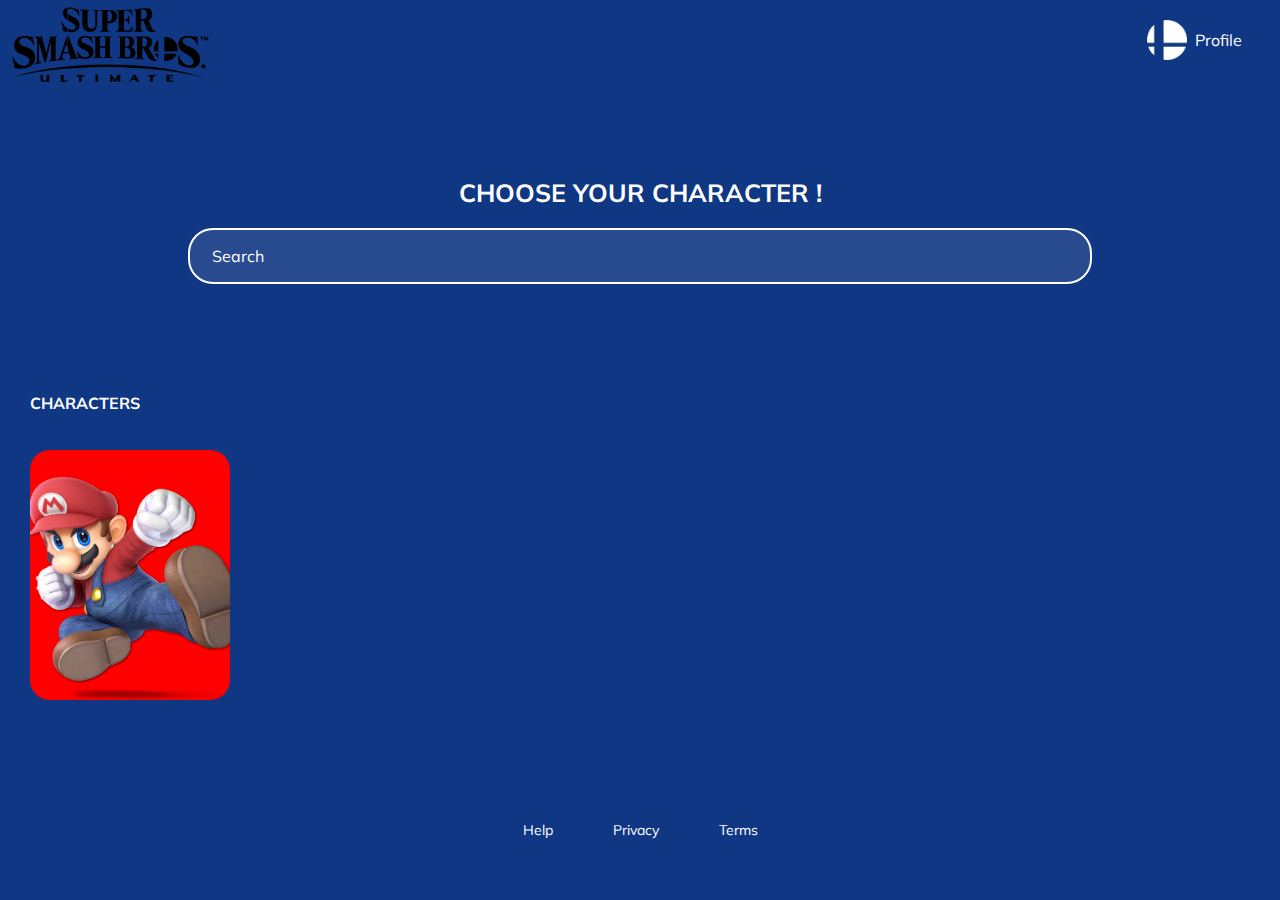
<file: index.html>
<!DOCTYPE html>
<html lang="en">
  <head>
    <meta charset="UTF-8" />
    <meta http-equiv="X-UA-Compatible" content="IE=edge" />
    <meta name="viewport" content="width=device-width, initial-scale=1.0" />
    <title>Smash Bros Characters</title>
    <link rel="icon" href="images\icons\Smash_Ball.ico" />
    <link rel="stylesheet" href="styles.css" />
    <link
      href="https://fonts.googleapis.com/css2?family=Mulish:wght@500&display=swap"
      rel="stylesheet"
    />
  </head>
  <body>
    <header class="header">
      <img
        class="header__img"
        src="images\smash-bros-ultimate-logo.png"
        alt="smash-bros-ultimate-logo"
      />
      <div class="header__menu">
        <div class="header__menu--profile">
          <img src="images\icons\smashBall-white.png" alt="user-icon" />
          <p>Profile</p>
        </div>
        <ul>
          <li><a href="/">Account</a></li>
          <li><a href="/">Log out</a></li>
        </ul>
      </div>
    </header>

    <section class="main">
      <h2 class="main__title">CHOOSE YOUR CHARACTER &excl;</h2>
      <input class="input" type="text" placeholder="Search" />
    </section>

    <h2 class="categories__title">CHARACTERS</h2>
    <section class="carousel">
      <div class="carousel__container">

        <!-- 1 character -->
        <div class="carousel-item">
          <img class="carousel-item__img" src="images\characters\Mario.png" alt="Mario character select"  />
          <div class="carousel-item__details">
            <div>
              <img class="carousel-item__details--img" src="images\icons\icons8-play-30.png" alt="Play Icon"> 
              <img class="carousel-item__details--img" src="images\icons\icons8-add-30.png" alt="Plus Icon"> 
            </div>
            <p class="carousel-item__details--title">Título descriptivo</p>
            <p class="carousel-item__details--subtitle">Subitulo Descriptivo</p>
          </div>
        </div>  
        <!-- End of Character -->
    
      </div>
    </section>

    <!-- Footer -->
    <footer class="footer">
      <a href="#">Help</a>
      <a href="#">Privacy</a>
      <a href="#">Terms</a>
    </footer>
  </body>
</html>
</file>
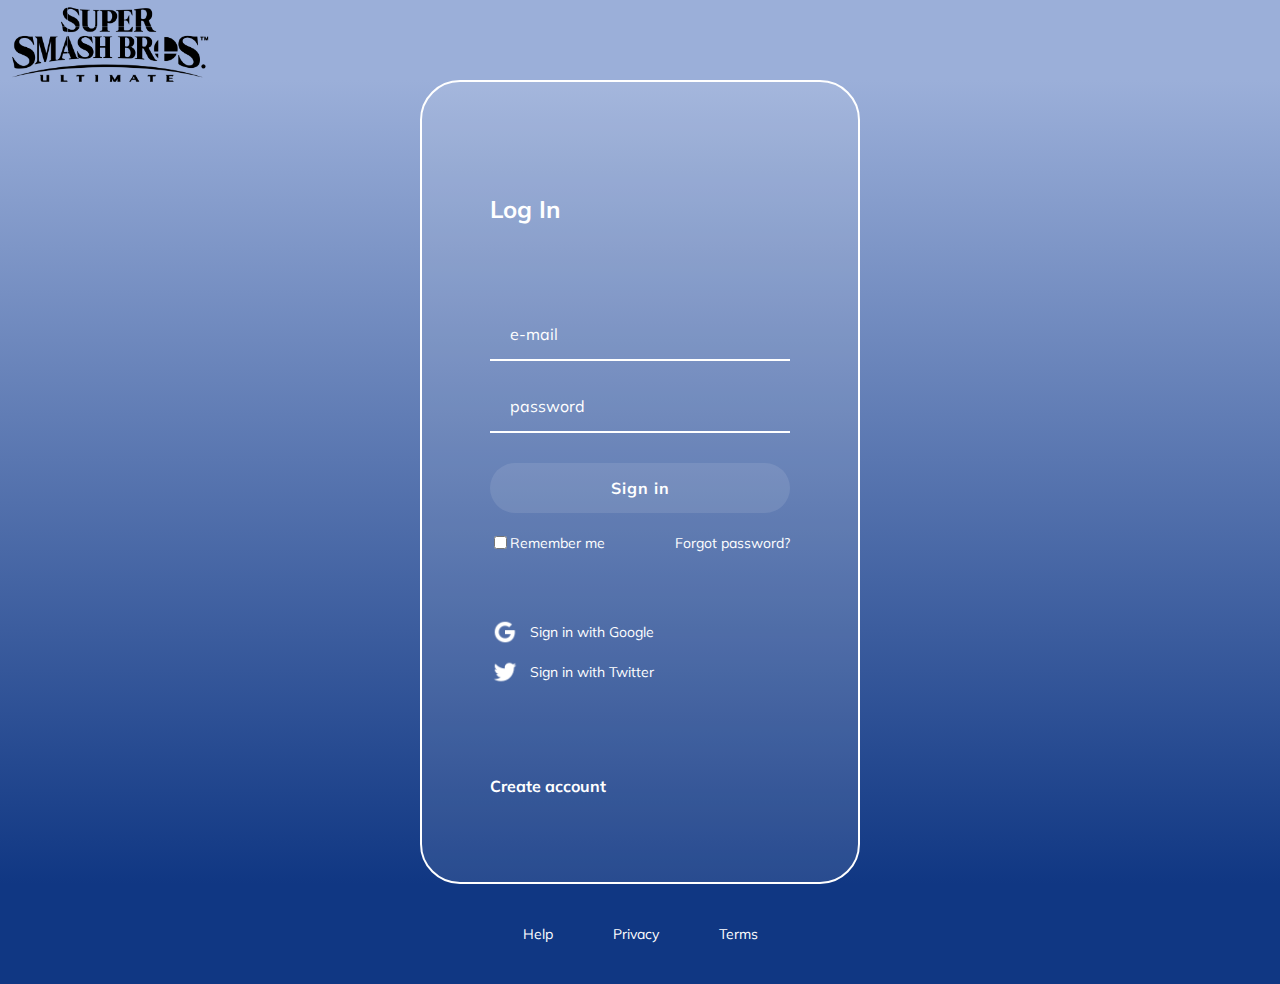
<file: login.html>
<!DOCTYPE html>
<html lang="en">
    <head>
        <meta charset="UTF-8" />
        <meta http-equiv="X-UA-Compatible" content="IE=edge" />
        <meta name="viewport"content="width=device-width, initial-scale=1.0" />
        <title>Smash Bros Characters</title>
        <link rel="icon" href="images\icons\Smash_Ball.ico"/>
        <link rel="stylesheet" href="login-styles.css"/>
        <link href="https://fonts.googleapis.com/css2?family=Mulish:wght@500&display=swap" rel="stylesheet"/>
      </head>
<body>
    <header class="header">
        <img class="header__img" src="images\smash-bros-ultimate-logo.png" alt="smash-bros-ultimate-logo"/>
    </header>
    <section class="login">
        <section class="login__container">
            <h2 >Log In</h2>
            <form action="" class="login__container--form">
                <input type="text" class="input" placeholder="e-mail">
                <input type="password" class="input" placeholder="password">
                <button class="button">Sign in</button>
                <div class="login__container--remember-me">
                    <label>
                        <input type="checkbox" name="" id="cbox1" value="checkbox"> Remember me 
                    </label>
                    <a href="#">Forgot password?</a>
                </div>
            </form>
            <section class="login__container--social-media">
                <div>
                    <img src="images\icons\google-icon.webp" alt="google-login-icon"> Sign in with Google
                </div>
                <div>
                    <img src="images\icons\twitter-icon.webp" alt="twitter-login-icon"> Sign in with Twitter
                </div>
            </section>
            <p class="login__container--register"><a href="#">Create account</a></p>
        </section>
    </section>
    <footer class="footer">
        <a href="#">Help</a>
        <a href="#">Privacy</a>
        <a href="#">Terms</a>
    </footer>
</body>
</html>
</file>
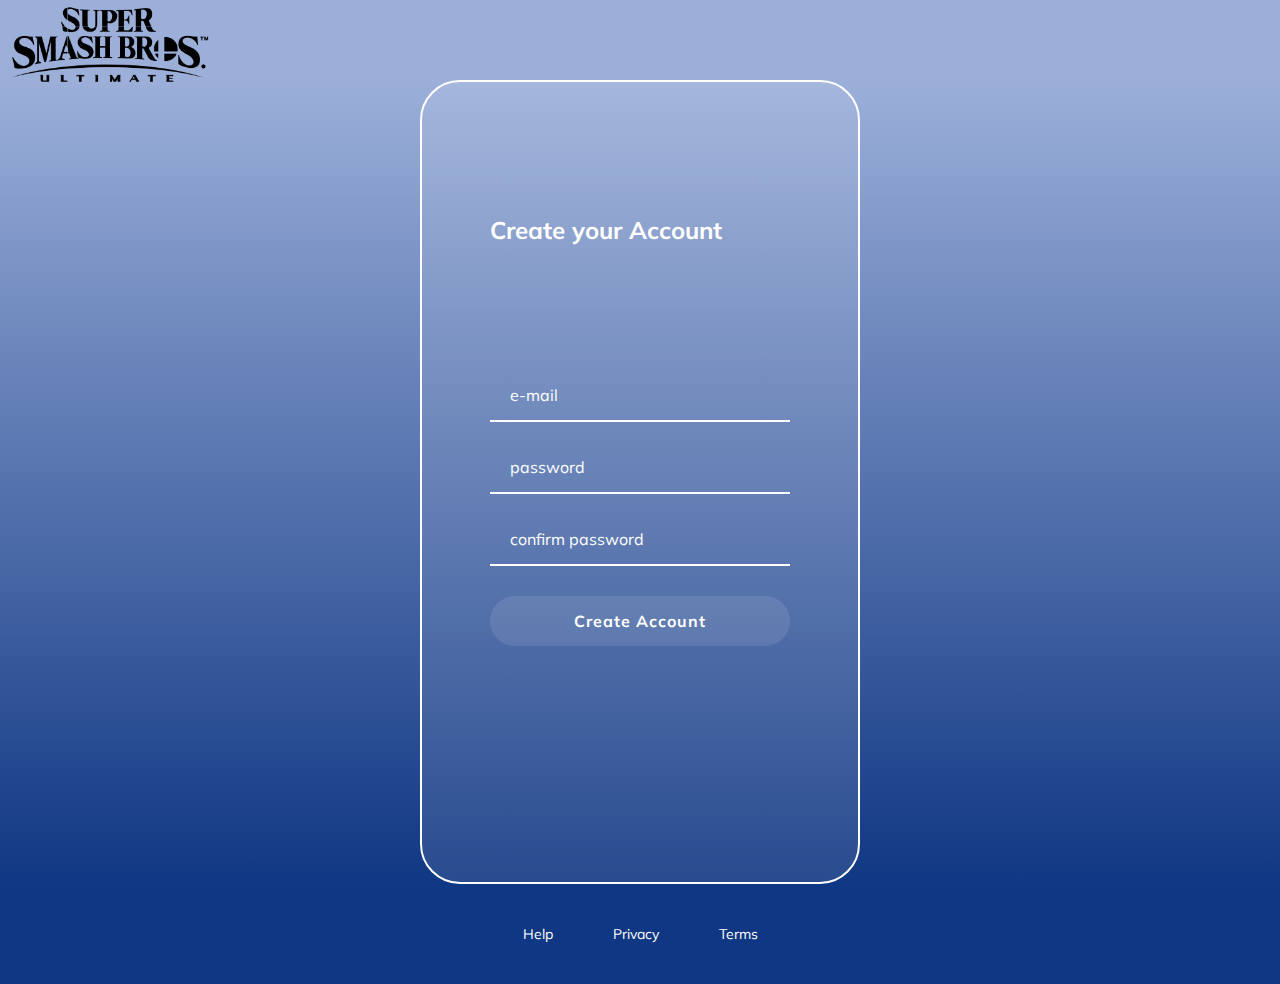
<file: signup.html>
<!DOCTYPE html>
<html lang="en">
    <head>
        <meta charset="UTF-8" />
        <meta http-equiv="X-UA-Compatible" content="IE=edge" />
        <meta name="viewport"content="width=device-width, initial-scale=1.0" />
        <title>Smash Bros Characters</title>
        <link rel="icon" href="images\icons\Smash_Ball.ico"/>
        <link rel="stylesheet" href="login-styles.css"/>
        <link href="https://fonts.googleapis.com/css2?family=Mulish:wght@500&display=swap" rel="stylesheet"/>
      </head>
<body>
    <header class="header">
        <img class="header__img" src="images\smash-bros-ultimate-logo.png" alt="smash-bros-ultimate-logo"/>
    </header>
    <section class="login">
        <section class="login__container">
            <h2 >Create your Account</h2>
            <form action="" class="login__container--form">
                <input type="text" class="input" placeholder="e-mail">
                <input type="password" class="input" placeholder="password">
                <input type="password" class="input" placeholder="confirm password">

                <button class="button">Create Account</button>

            </form>

            <p class="login__container--register"><a href="#"></a></p>
        </section>
    </section>
    <footer class="footer">
        <a href="#">Help</a>
        <a href="#">Privacy</a>
        <a href="#">Terms</a>
    </footer>
</body>
</html>
</file>
<file: styles.css>
body {
  background-color: #103783;
  font-family: "Mulish", sans-serif;
  margin: 0;
  padding: 0;
}

.header {
  width: 100%;
  height: 80px;
  display: flex;
  justify-content: space-between;
  align-items: center;
  top: 0px;

}

.header__img {
  width: 200px;
  margin-top: 10px;
  margin-left: 10px;
}

.header__menu {
  margin-right: 30px;
}

.header__menu ul {
  display: none;
  list-style: none;
  padding: 0px;
  position: absolute;
  width: 100px;
  text-align: right;
  margin: 0px 0px 0px -14px;
}
.header__menu:hover ul,ul:hover {
  display: block;
}
.header__menu li {
  margin: 10px 0px;
}

.header__menu li a {
  color: white;
  text-decoration: none;
}

.header__menu li a:hover {
  text-decoration: underline;
}

.header__menu--profile {
  margin-right: 8px;
  display: flex;
  align-items: center;
  cursor: pointer;
}
.header__menu--profile img {
  margin-right: 8px;
  width: 40px;
}
.header__menu--profile p {
  margin: 0px;
  color: white;
}

.main {
  display: flex;
  align-items: center;
  justify-content: center;
  flex-direction: column;
  height: 300px;
  border-radius: 0px 0px 40px 40px;
}

.main__title {
  color: white;
  font-size: 25px;
}

.categories__title {
  color: white;
  font-size: 16px;
  position: absolute;
  padding-left: 30px;
  width: 100%;
}

.input {
  background-color: rgba(255, 255, 255, 0.1);
  border: 2px solid white;
  border-radius: 25px;
  color: white;
  font-family: "Mulish", sans-serif;
  font-size: 16px;
  height: 50px;
  margin-bottom: 20px;
  padding: 0px, 20px;
  width: 70%;
  outline: none;
}
::placeholder {
  color: white;
  padding-left: 20px;
}

.carousel {
  overflow: scroll;
  padding-left: 30px;
  width: 100%;
  position: relative;
}
.carousel::-webkit-scrollbar {
  background-color: #103783;
  height: 10px;
  padding-top: 10px;
}

.carousel::-webkit-scrollbar-thumb {
  background-color: rgba(255, 255, 255, 0.1);
  border: 20px solid #a3d2ca;
  border-radius: 10px;
}
.carousel__container {
  transition: 450ms -webkit-transform;
  transition: 450ms transform;
  transition: 450ms transform, 450ms -webkit-transform;
  font-size: 0;
  white-space: nowrap;
  margin: 70px 0px;
  padding-bottom: 10px;
}
.carousel__container:hover .carousel-item {
  opacity: 0.3;
}
.carousel__container:hover .carousel-item:hover {
  -webkit-transform: scale(1.5);
  transform: scale(1.5);
  opacity: 1;
}
.carousel-item {
  /* delete background later */
  background-color: red;
  border-radius: 20px;
  overflow: hidden;
  position: relative;
  display: inline-block;
  width: 200px;
  height: 250px;
  margin-right: 10px;
  font-size: 20px;
  cursor: pointer;
  transition: 450ms all;
  transform-origin: center left;
  -webkit-transform-origin: center left;
  transform-origin: center left;
}
.carousel-item:hover ~ .carousel-item {
  transform: translate3d(100px, 0, 0);
  -webkit-transform: translate3d(100px, 0, 0);
  transform: translate3d(100px, 0, 0);
}
.carousel-item__img {
  width: 200px;
  height: 250px;
  -o-object-fit: cover;
     object-fit: cover;
}
.carousel-item__details {
  display: flex;
  align-items: flex-start;
  flex-direction: column;
  justify-content: flex-end;
  font-size: 10px;
  opacity: 0;
  transition: 450ms opacity;
  padding: 10px;
  position: absolute;
  top: 0;
  left: 0;
  right: 0;
  bottom: 0;
  background: linear-gradient(
    to top,
    rgba(0, 0, 0, 0.9) 0%,
    rgba(0, 0, 0, 0) 100%
  );
}
.carousel-item__details--img {
  width: 20px;
}
.carousel-item:hover .carousel-item__details {
  opacity: 1;
}
.carousel-item__details:hover {
  opacity: 1;
}
.carousel-item__details--title {
  color: white;
  margin: 5px 0px 0px 0px;
}

.carousel-item__details--subtitle {
  color: white;
  font-size: 8px;
  margin: 3px 0px;
}
/* scroll wheel style */
::-webkit-scrollbar-thumb {
  background: #ccc;
  border-radius: 4px;
}
::-webkit-scrollbar {
  width: 8px;
  height: 8px;
  background: rgba(255, 255, 255, 0.4);
  border-radius: 4px;
}
::-webkit-scrollbar:hover {
  background: #b3b3b3;
  box-shadow: 0 0 2px 1px rgba(0, 0, 0, 0.2);
}
::-webkit-scrollbar:hover:active {
  background: #999;
}

/* Footer */
.footer {
  background-color: #103783;
  display: flex;
  align-items: center;
  height: 100px;
  width: 100%;

  justify-content: center;
}
.footer a {
  color: white;
  cursor: pointer;
  font-size: 14px;
  padding: 30px;
  text-decoration: none;
}

.footer a:hover {
  text-decoration: underline;
}
/* 404 Animation */
.error__container{
  display: flex;
  align-items: center;
  justify-content: center;
  flex-direction: column;
  color: white;
  min-height: calc(100vh - 200px);
}
.error__container--tittle{
  width: 100%;
  height: 300px;
  float: left;
  overflow: hidden;
}
.text-bounce {
  text-align: center;
  margin-top: 56px;
  color: #fff;
  font-size: 10.0em;
  text-transform: uppercase;
}
.animated {
  animation-duration: 2.5s;
  animation-fill-mode: both;
  animation-iteration-count: infinite;
}
@keyframes bounce {
  0%, 20%, 50%, 80%, 100% {transform: translateY(0);}
  40% {transform: translateY(-30px);}
  60% {transform: translateY(-15px);}
}
.bounce {
  animation-name: bounce;
}
.error__container p{
  margin-top: -60px;
}
</file>
<file: login-styles.css>
body {
  background-color: #9bafd9;
  /* background-image: linear-gradient(160deg, #0093E9 0%, #80D0C7 100%);*/
  font-family: "Mulish", sans-serif;
  margin: 0;
  padding: 0;
}

.header {
  width: 100%;
  height: 80px;
  display: flex;
  justify-content: space-between;
  align-items: center;
}

.header__img {
  width: 200px;
  margin-top: 10px;
  margin-left: 10px;
}

.login {
  background: linear-gradient(#9bafd9, #103783);
  display: flex;
  align-items: center;
  justify-content: center;
  flex-direction: column;
  padding: 0px 30px;
  min-height: calc(100vh - 200px);
}

.login__container {
  background-color: rgba(255, 255, 255, 0.1);
  border: 2px solid white;
  border-radius: 40px;
  color: white;
  padding: 60px 68px 40px;
  min-height: 700px;
  width: 300px;
  display: flex;
  justify-content: space-around;
  flex-direction: column;
}

.login__container--form {
  display: flex;
  flex-direction: column;
}

.login__container--form label {
  font-size: 14px;
}

.login__container--remember-me {
  color: white;
  display: flex;
  justify-content: space-between;
  margin-top: 10px;
  align-items: center;
}

.login__container--remember-me a {
  color: white;
  font-size: 14px;
  text-decoration: none;
}

.login__container--remember-me a:hover {
  text-decoration: underline;
}

.login__container--remember-me label {
  display: flex;
  align-items: center;
}

.footer {
  background-color: #103783;
  display: flex;
  align-items: center;
  height: 100px;
  width: 100%;

  justify-content: center;
}
.footer a {
  color: white;
  cursor: pointer;
  font-size: 14px;
  padding: 30px;
  text-decoration: none;
}

.footer a:hover {
  text-decoration: underline;
}

.login__container--social-media > div {
  display: flex;
  align-items: center;
  font-size: 14px;
  margin-bottom: 10px;
}

.login__container--social-media > div > img {
  width: 30px;
  margin-right: 10px;
}

.login__container--register {
  font-size: 14px;
}

.login__container--register a {
  color: white;
  font-size: 16px;
  font-weight: bold;
  text-decoration: none;
}

.login__container--register a:hover {
  text-decoration: underline;
}

.input {
  background-color: transparent;
  border-left: 0px;
  border-top: 0px;
  border-right: 0px;
  border-bottom: 2px solid white;
  font-family: "Mulish", sans-serif;
  font-size: 16px;
  margin-bottom: 20px;
  padding: 0px 20px;
  outline: none;
  height: 50px;
}
::placeholder {
  color: white;
}

.button {
  background-color: rgba(255, 255, 255, 0.1);
  border: none;
  border-radius: 25px;
  color: white;
  cursor: pointer;
  font-size: 16px;
  font-weight: bold;
  font-family: "Mulish", sans-serif;
  height: 50px;
  letter-spacing: 1px;
  margin: 10px 0px;
}

/* for mobile devices */
@media only screen and (max-width: 600px) {
  .login__container {
    background-color: transparent;
    border: none;
    padding: 0px;
    width: 100%;
    
  }
}
</file>
